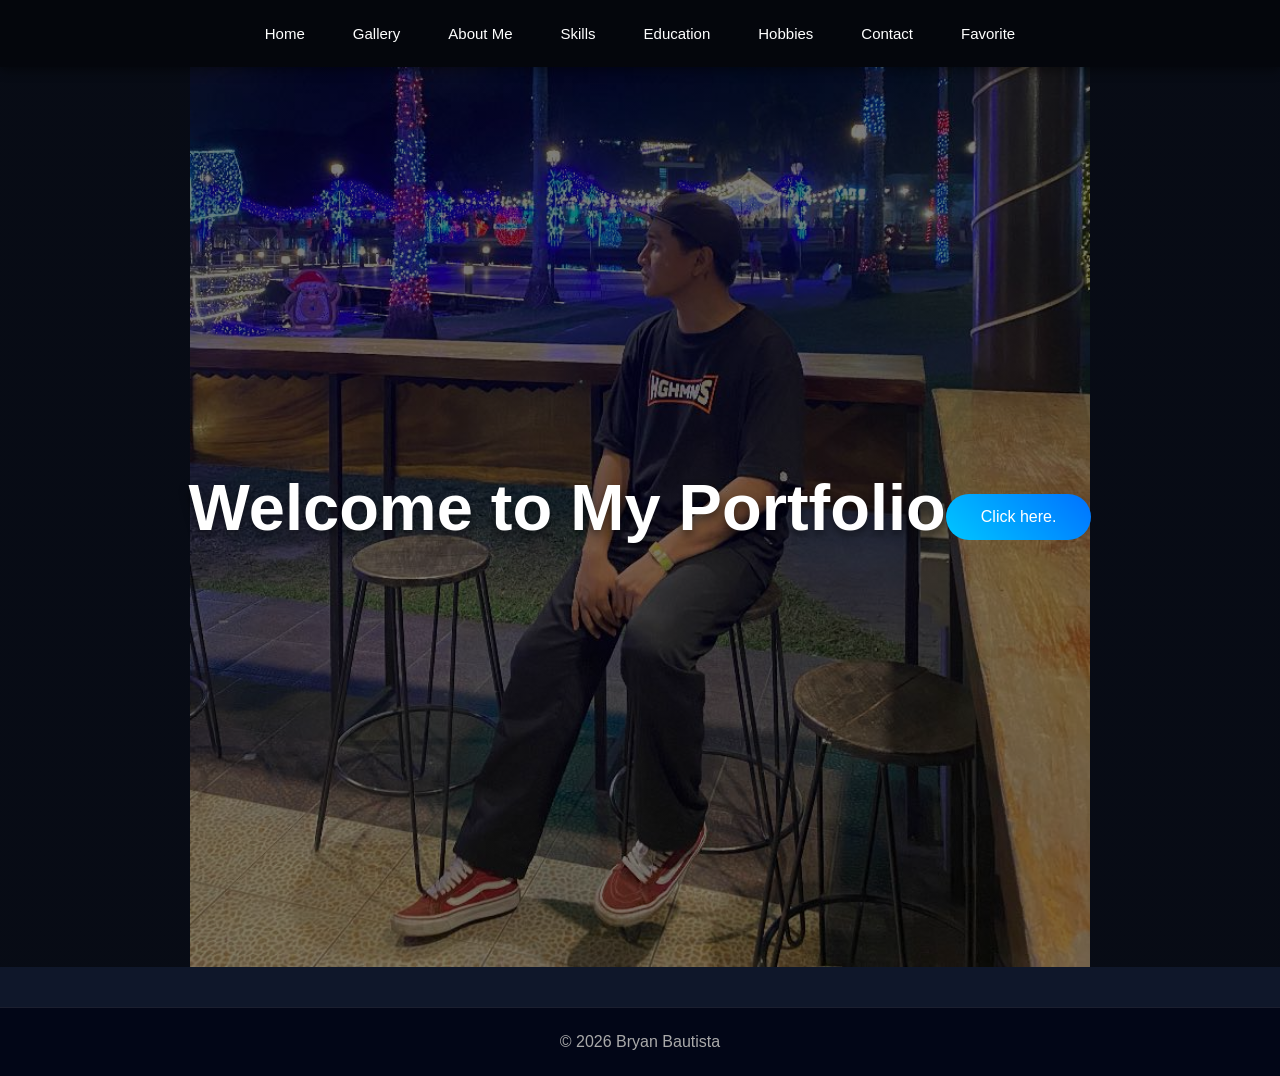
<file: index.html>
<!DOCTYPE html>
<html>
<head>
<title>Home</title>
<link rel="stylesheet" href="style.css">
</head>
<body>

<nav>
<a href="index.html">Home</a>
<a href="gallery.html">Gallery</a>
<a href="aboutme.html">About Me</a>
<a href="skills.html">Skills</a>
<a href="education.html">Education</a>
<a href="hobbies.html">Hobbies</a>
<a href="contact.html">Contact</a>
<a href="favorites.html">Favorite</a>
</nav>

<section class="hero">
<h1>Welcome to My Portfolio</h1>
<a href="Explore.html" class="btn" style="text-align: center;">Click here.</a>
</section>

</div>

<footer>
<p>© 2026 Bryan Bautista</p>
</footer>

</body>
</html>
</file>
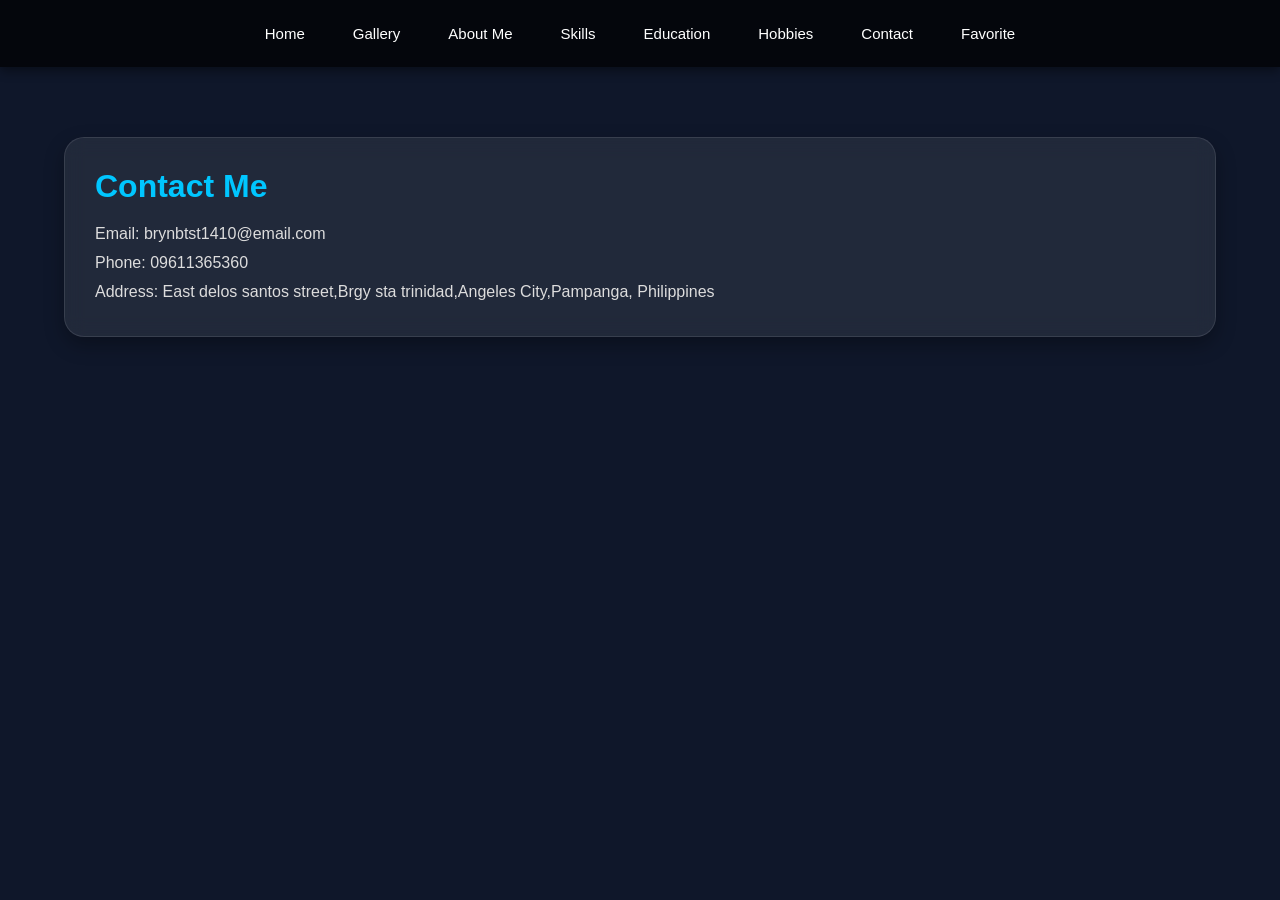
<file: contact.html>
<!DOCTYPE html>
<html>
<head>
<title>Contact</title>
<link rel="stylesheet" href="style.css">
</head>
<body>

<nav>
<a href="index.html">Home</a>
<a href="gallery.html">Gallery</a>
<a href="aboutme.html">About Me</a>
<a href="skills.html">Skills</a>
<a href="education.html">Education</a>
<a href="hobbies.html">Hobbies</a>
<a href="contact.html">Contact</a>
<a href="favorites.html">Favorite</a>
</nav>

<div class="container">
<div class="card">
<h1>Contact Me</h1>
<p>Email: brynbtst1410@email.com</p>
<p>Phone: 09611365360</p>
<p>Address: East delos santos street,Brgy sta trinidad,Angeles City,Pampanga, Philippines</p>
</div>
</div>

</body>
</html>
</file>
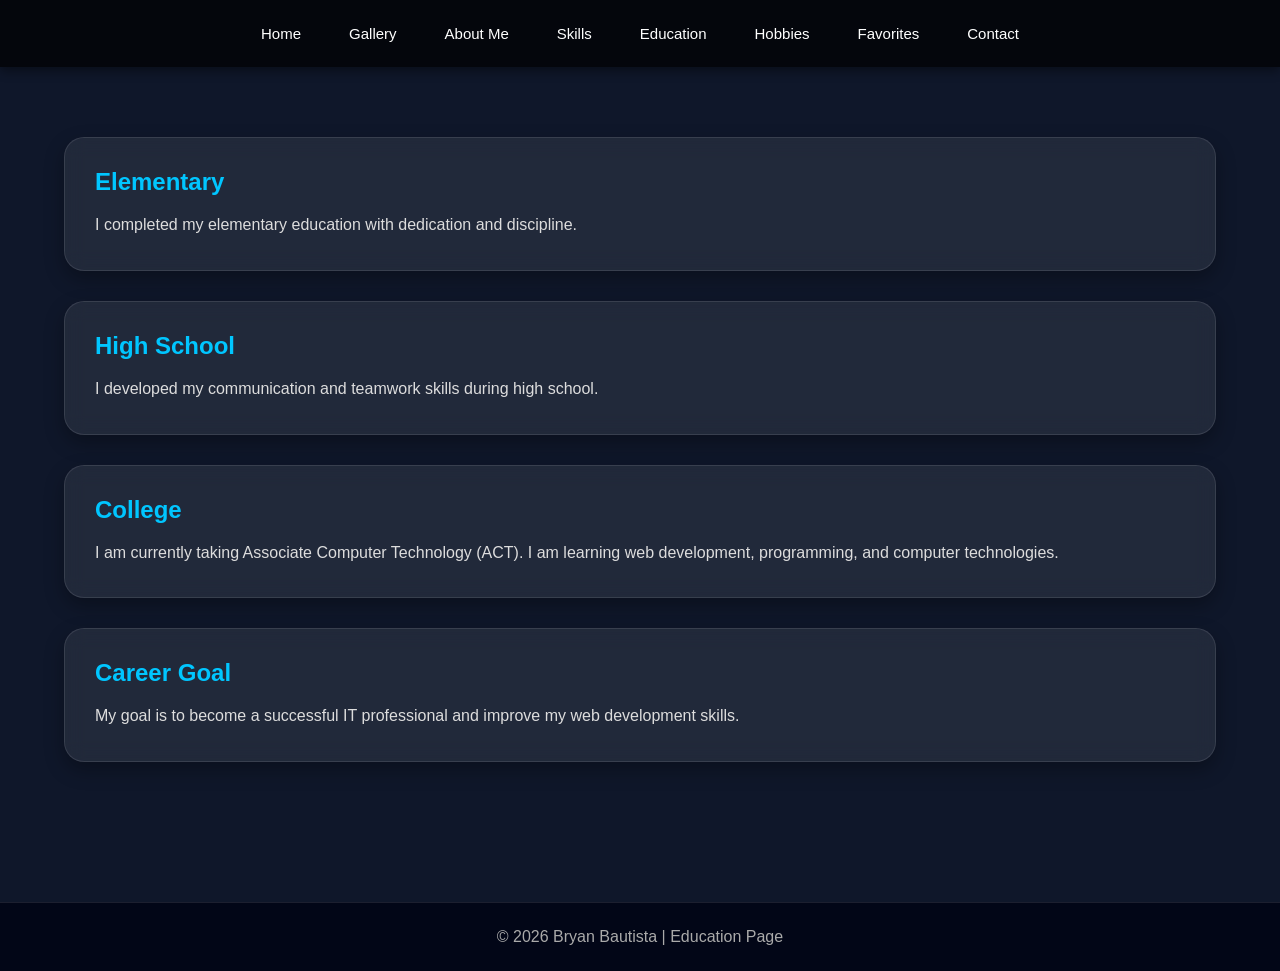
<file: educ.html>
<!DOCTYPE html>
<html lang="en">
<head>
    <meta charset="UTF-8">
    <meta name="viewport" content="width=device-width, initial-scale=1.0">
    <title>Education</title>
    <link rel="stylesheet" href="style.css">
</head>
<body>


<nav>
    <a href="index.html">Home</a>
    <a href="gallery.html">Gallery</a>
    <a href="aboutme.html">About Me</a>
    <a href="skills.html">Skills</a>
    <a href="education.html">Education</a>
    <a href="hobbies.html">Hobbies</a>
    <a href="favorites.html">Favorites</a>
    <a href="contact.html">Contact</a>
</nav>


<div class="container">

    <div class="card">
        <h2>Elementary</h2>
        <p>I completed my elementary education with dedication and discipline.</p>
     
    </div>

    <div class="card">
        <h2>High School</h2>
        <p>I developed my communication and teamwork skills during high school.</p>
    </div>

    <div class="card">
        <h2>College</h2>
        <p>
            I am currently taking Associate Computer Technology (ACT).
            I am learning web development, programming, and computer technologies.
        </p>
    </div>

    <div class="card">
        <h2>Career Goal</h2>
        <p>
            My goal is to become a successful IT professional and improve my web development skills.
        </p>
    </div>

</div>


<footer>
    <p>© 2026 Bryan Bautista | Education Page</p>
</footer>

</body>
</html>
</file>
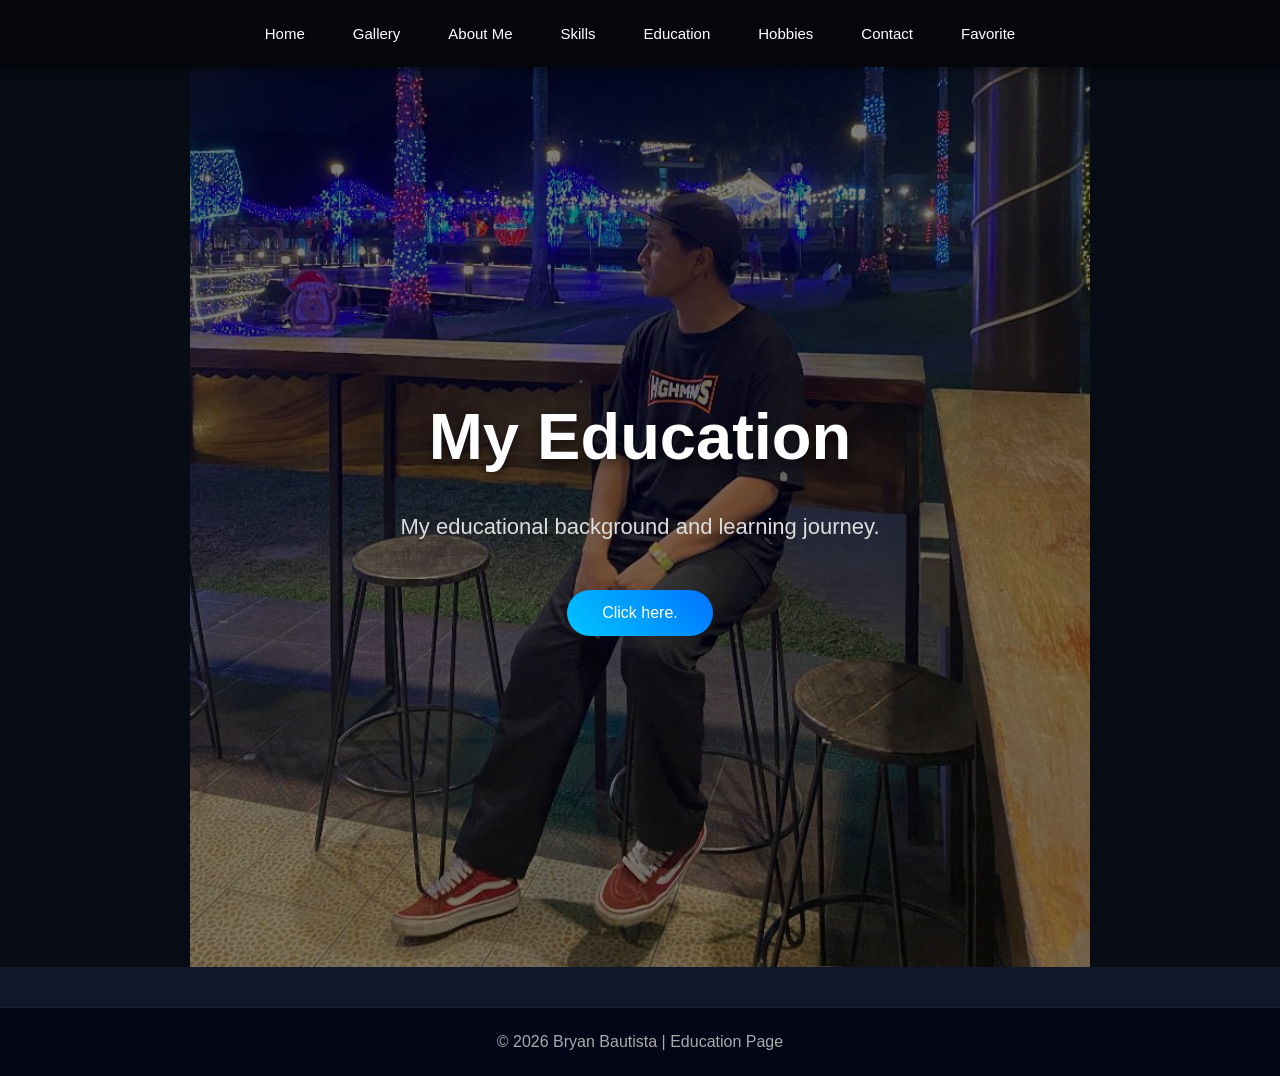
<file: education.html>
<!DOCTYPE html>
<html lang="en">
<head>
    <meta charset="UTF-8">
    <meta name="viewport" content="width=device-width, initial-scale=1.0">
    <title>Education</title>
    <link rel="stylesheet" href="style.css">
</head>
<body>

   <nav>
<a href="index.html">Home</a>
<a href="gallery.html">Gallery</a>
<a href="aboutme.html">About Me</a>
<a href="skills.html">Skills</a>
<a href="education.html">Education</a>
<a href="hobbies.html">Hobbies</a>
<a href="contact.html">Contact</a>
<a href="favorites.html">Favorite</a>
</nav>



<section class="hero" style="height:60vh;">
    <div class="hero-content">
        <h1>My Education</h1>
        <p>My educational background and learning journey.</p>
        <a href="educ.html" class="btn" style="text-align: center;">Click here.</a>
    </div>
</section>


<footer>
    <p>© 2026 Bryan Bautista | Education Page</p>
</footer>

</body>
</html>
</file>
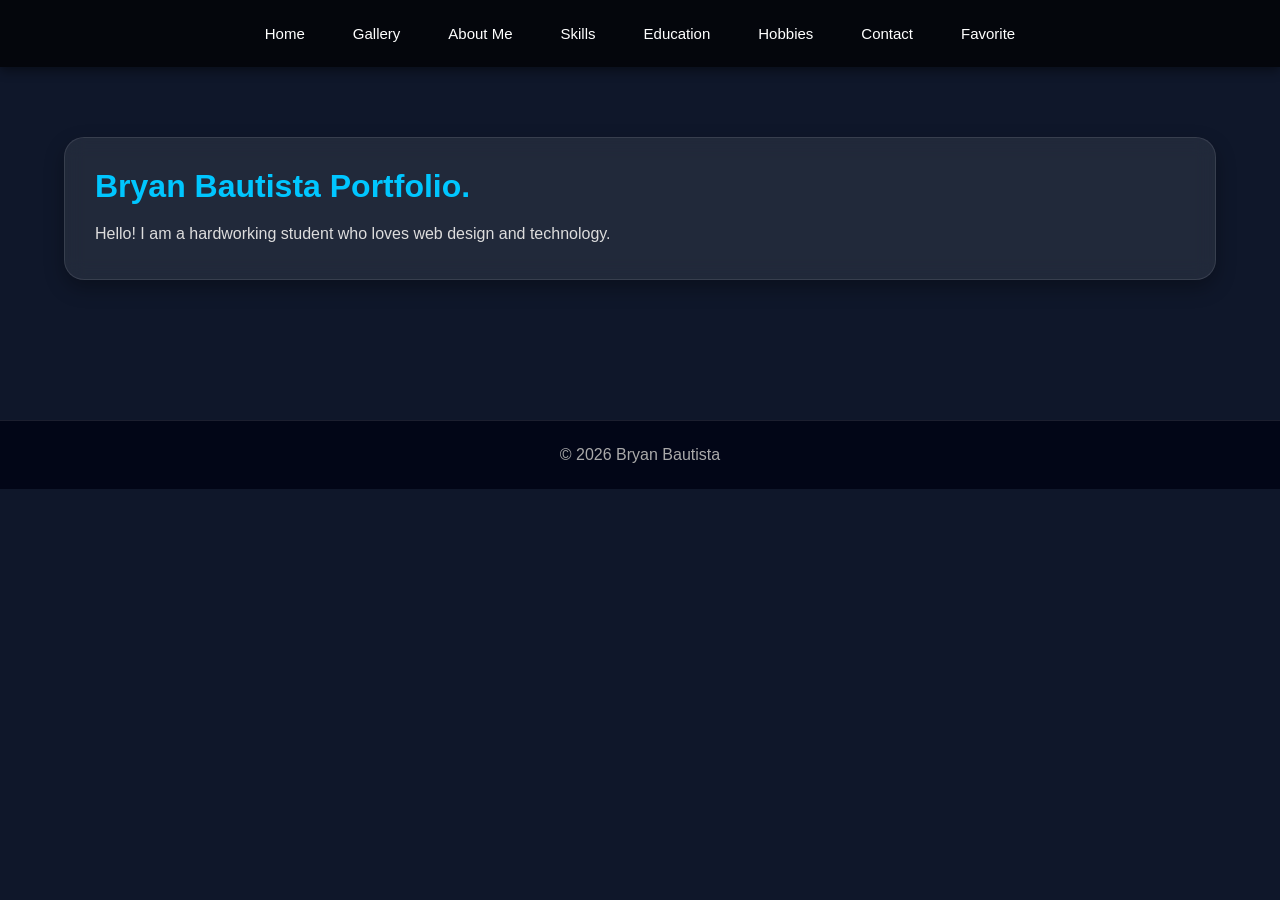
<file: Explore.html>
<!DOCTYPE html>
<html>
<head>
<title>Home</title>
<link rel="stylesheet" href="style.css">
</head>
<body>

<nav>
<a href="index.html">Home</a>
<a href="gallery.html">Gallery</a>
<a href="aboutme.html">About Me</a>
<a href="skills.html">Skills</a>
<a href="education.html">Education</a>
<a href="hobbies.html">Hobbies</a>
<a href="contact.html">Contact</a>
<a href="favorites.html">Favorite</a>
</nav>

<div class="container">
<div class="card">
<h1>Bryan Bautista Portfolio.</h1>
<p>Hello! I am a hardworking student who loves web design and technology.</p>
</div>
</div>

<footer>
<p>© 2026 Bryan Bautista</p>
</footer>

</body>
</html>
</file>
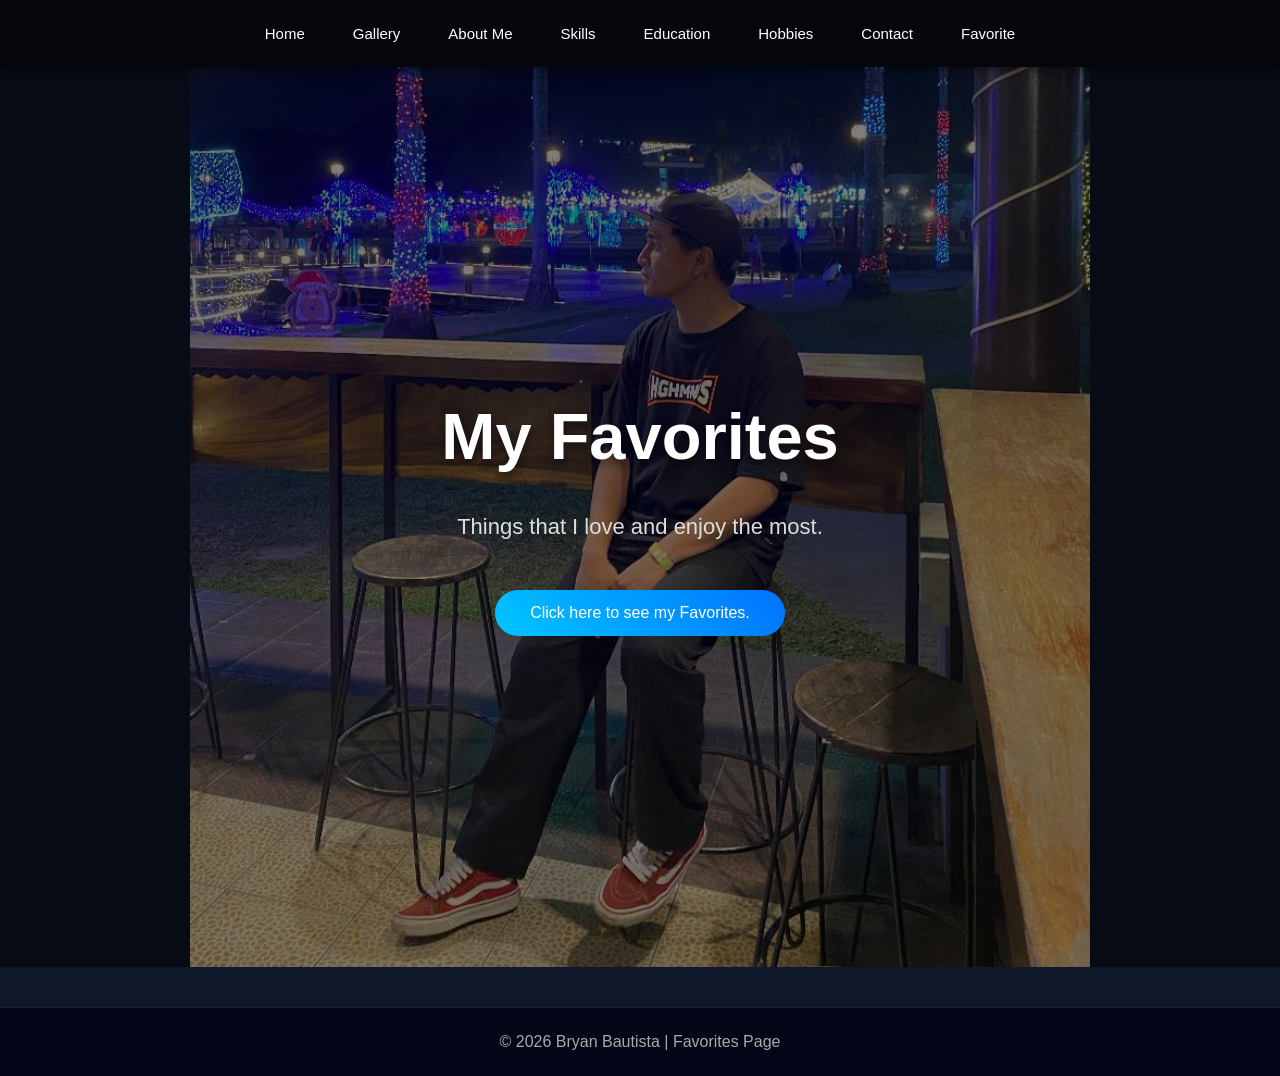
<file: favorites.html>
<!DOCTYPE html>
<html lang="en">
<head>
    <meta charset="UTF-8">
    <meta name="viewport" content="width=device-width, initial-scale=1.0">
    <title>Favorites</title>
    <link rel="stylesheet" href="style.css">
</head>
<body>


<nav>
<a href="index.html">Home</a>
<a href="gallery.html">Gallery</a>
<a href="aboutme.html">About Me</a>
<a href="skills.html">Skills</a>
<a href="education.html">Education</a>
<a href="hobbies.html">Hobbies</a>
<a href="contact.html">Contact</a>
<a href="favorites.html">Favorite</a>
</nav>


<section class="hero" style="height:60vh;">
    <div class="hero-content">
        <h1>My Favorites</h1>
        <p>Things that I love and enjoy the most.</p>
        <a href="favs.html"class="btn">Click here to see my Favorites.</a>
    </div>
</section>

</div>


<footer>
    <p>© 2026 Bryan Bautista | Favorites Page</p>
</footer>

</body>
</html>
</file>
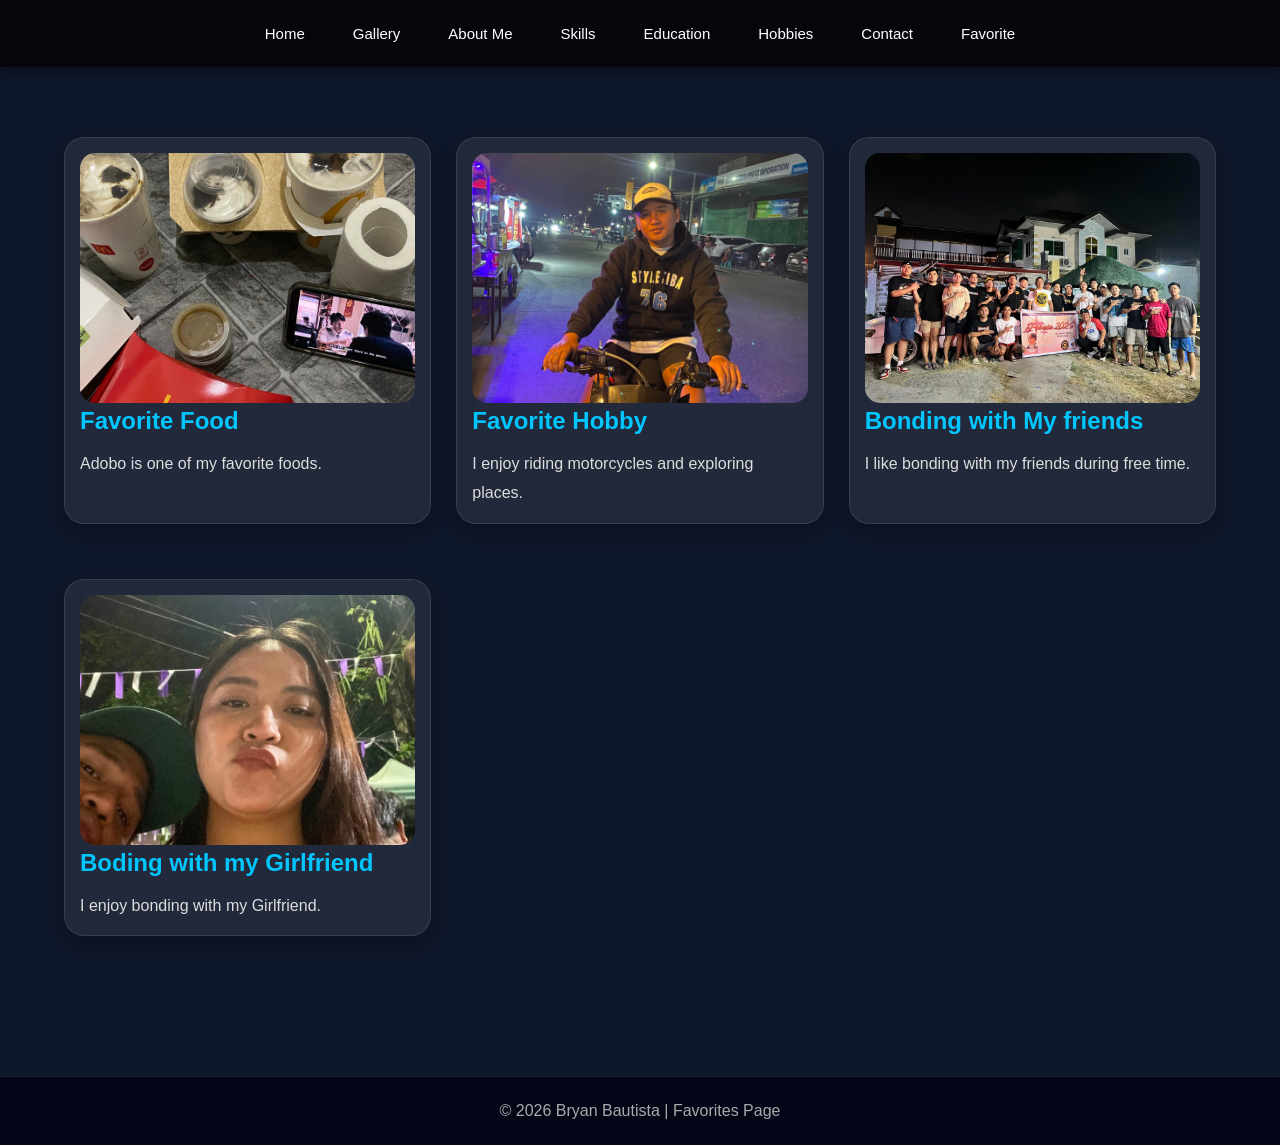
<file: favs.html>
<!DOCTYPE html>
<html lang="en">
<head>
    <meta charset="UTF-8">
    <meta name="viewport" content="width=device-width, initial-scale=1.0">
    <title>Favorites</title>
    <link rel="stylesheet" href="style.css">
</head>
<body>


<nav>
<a href="index.html">Home</a>
<a href="gallery.html">Gallery</a>
<a href="aboutme.html">About Me</a>
<a href="skills.html">Skills</a>
<a href="education.html">Education</a>
<a href="hobbies.html">Hobbies</a>
<a href="contact.html">Contact</a>
<a href="favorites.html">Favorite</a>
</nav>

</section>


<div class="container">

    <div class="gallery">

        <div class="card">
            <img src="img/FT.jpg" alt="">
            <h2>Favorite Food</h2>
            <p>Adobo is one of my favorite foods.</p>
        </div>

        <div class="card">
            <img src="img/riide.jpg" alt="">
            <h2>Favorite Hobby</h2>
            <p>I enjoy riding motorcycles and exploring places.</p>
        </div>

        <div class="card">
            <img src="img/friends tgp.jpg" alt="">
            <h2>Bonding with My friends</h2>
            <p>I like bonding with my friends during free time.</p>
        </div>

        <div class="card">
            <img src="img/isca.jpg" alt="">
            <h2>Boding with my Girlfriend</h2>
            <p>I enjoy bonding with my Girlfriend.</p>
        </div>

    </div>

</div>


<footer>
    <p>© 2026 Bryan Bautista | Favorites Page</p>
</footer>

</body>
</html>
</file>
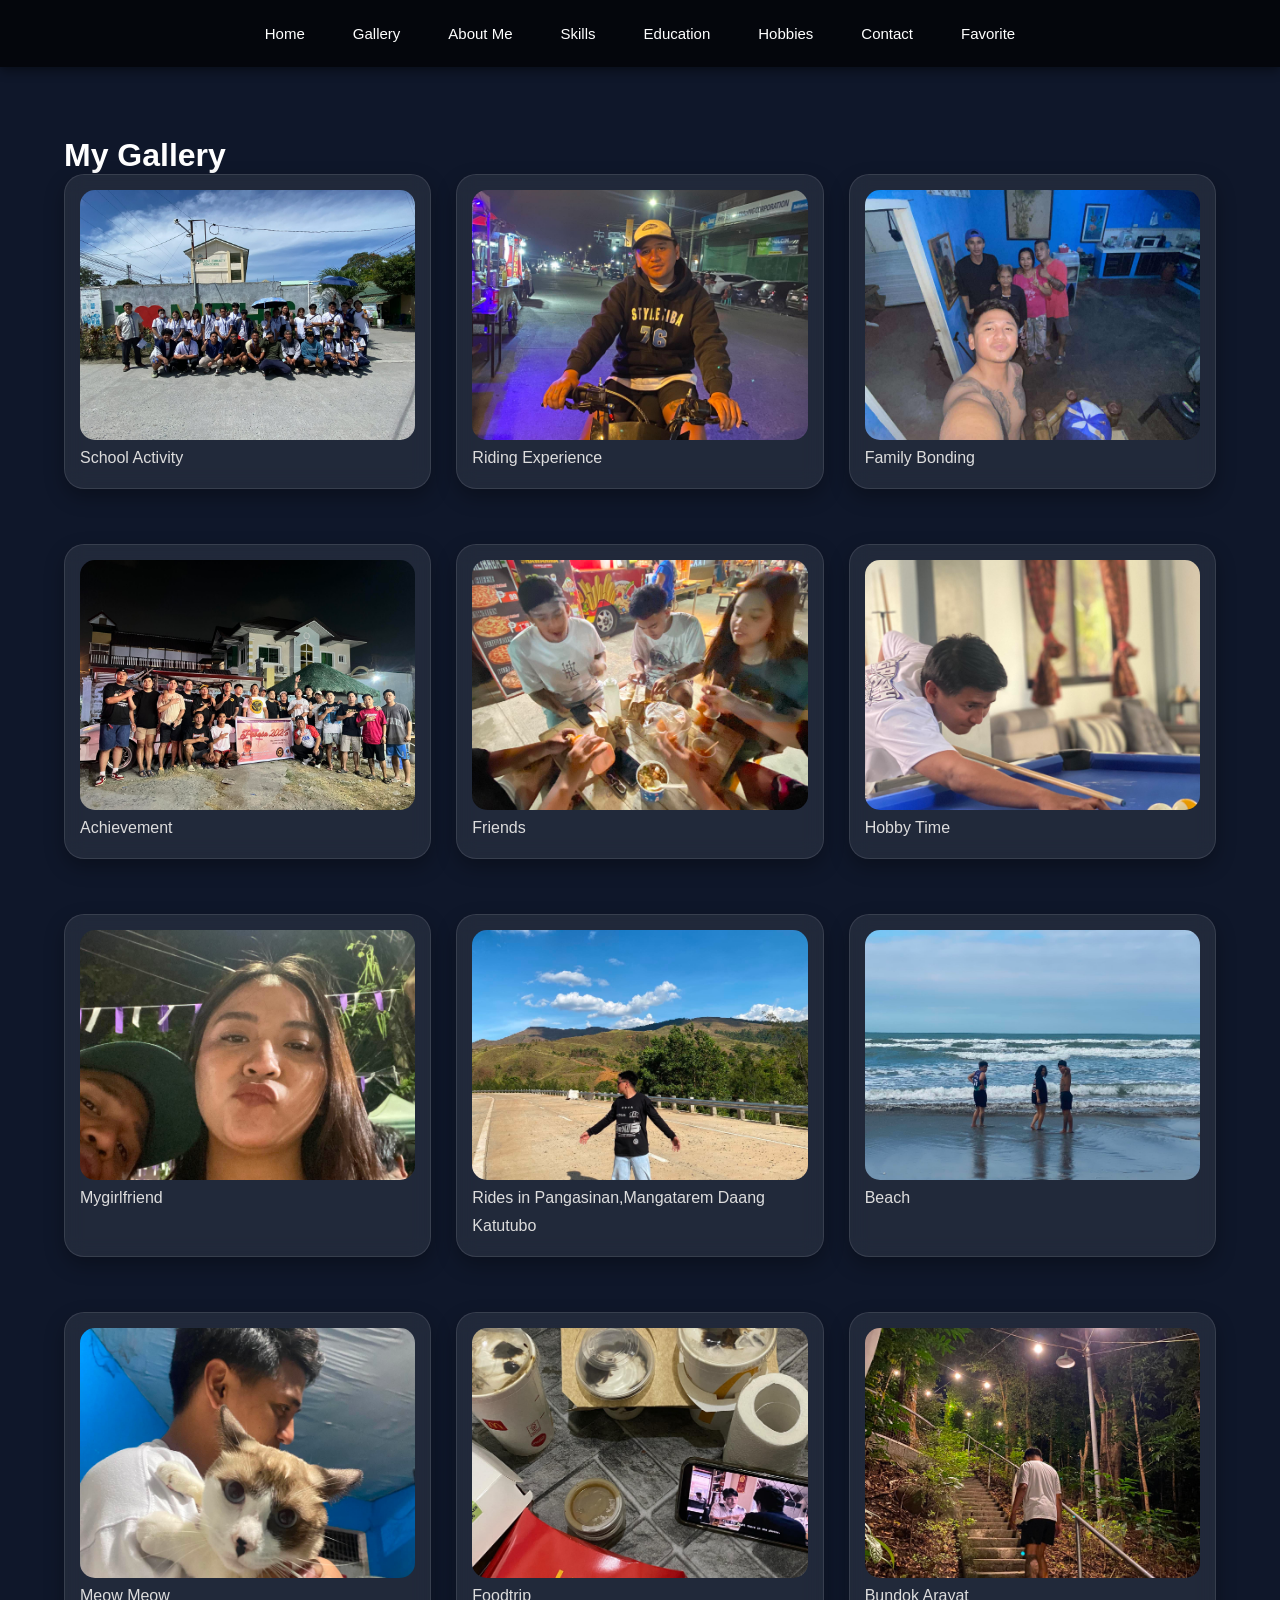
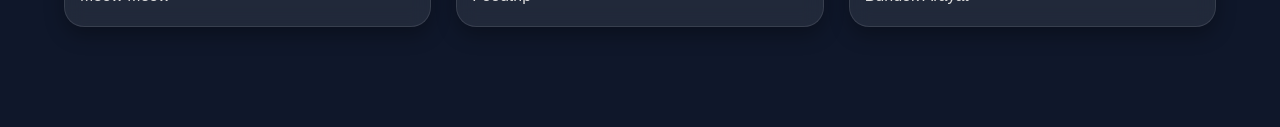
<file: gallery.html>
<!DOCTYPE html>
<html>
<head>
<title>Gallery</title>
<link rel="stylesheet" href="style.css">
</head>
<body>

<nav>
<a href="index.html">Home</a>
<a href="gallery.html">Gallery</a>
<a href="aboutme.html">About Me</a>
<a href="skills.html">Skills</a>
<a href="education.html">Education</a>
<a href="hobbies.html">Hobbies</a>
<a href="contact.html">Contact</a>
<a href="favorites.html">Favorite</a>
</nav>

<div class="container">
<h1>My Gallery</h1>

<div class="gallery">
<div class="card">
<img src="img/activityschool.jpg">
<p>School Activity</p>
</div>

<div class="card">
<img src="img/riide.jpg">
<p>Riding Experience</p>
</div>

<div class="card">
<img src="img/fam.jpg">
<p>Family Bonding</p>
</div>

<div class="card">
<img src="img/friends tgp.jpg">
<p>Achievement</p>
</div>

<div class="card">
<img src="img/friendsep.jpg">
<p>Friends</p>
</div>

<div class="card">
<img src="img/bill.jpg">
<p>Hobby Time</p>
</div>

<div class="card">
<img src="img/isca.jpg">
<p>Mygirlfriend</p>
</div>

<div class="card">
<img src="img/bundok.jpg">
<p>Rides in Pangasinan,Mangatarem Daang Katutubo</p>
</div>

<div class="card">
<img src="img/beach.jpg">
<p>Beach</p>
</div>
<div class="card">
<img src="img/meow.jpg">
<p>Meow Meow</p>
</div>

<div class="card">
<img src="img/FT.jpg">
<p>Foodtrip</p>
</div>

<div class="card">
<img src="img/arayat.jpg">
<p>Bundok Arayat</p>
</div>

</body>
</html>
</file>
<file: style.css>
*{
    margin:0;
    padding:0;
    box-sizing:border-box;
    font-family:'Poppins', sans-serif;
    scroll-behavior:smooth;
}

body{
    background-color:#0f172a;
    color:white;
    overflow-x:hidden;
}

nav{
    position:sticky;
    top:0;
    width:100%;
    display:flex;
    justify-content:center;
    align-items:center;
    flex-wrap:wrap;
    gap:12px;
    padding:15px 20px;
    background:rgba(0,0,0,0.7);
    backdrop-filter:blur(10px);
    z-index:1000;
    box-shadow:0 4px 10px rgba(0,0,0,0.4);
}

nav a{
    color:white;
    text-decoration:none;
    font-size:15px;
    font-weight:500;
    padding:10px 18px;
    border-radius:30px;
    transition:0.3s ease;
}

nav a:hover{
    background:linear-gradient(45deg,#00c6ff,#0072ff);
    transform:translateY(-3px);
    box-shadow:0 5px 15px rgba(0,114,255,0.5);
}
.hero{
    width:100%;
    min-height:100vh;

    background-image:
    linear-gradient(rgba(0,0,0,0.5), rgba(0,0,0,0.5)),
    url("img/bry.jpg");

    background-size:contain;
    background-position:center;
    background-repeat:no-repeat;
    background-color:#0f172a;

    display:flex;
    justify-content:center;
    align-items:center;
    text-align:center;
    padding:20px;
}

.hero-content{
    animation:fadeIn 1.5s ease;
}

.hero h1{
    font-size:65px;
    margin-bottom:20px;
    text-shadow:0 5px 10px rgba(0,0,0,0.5);
}

.hero p{
    font-size:22px;
    color:#ddd;
    margin-bottom:30px;
}
.hero button,
.btn{
    padding:14px 35px;
    border:none;
    border-radius:30px;
    background:linear-gradient(45deg,#00c6ff,#0072ff);
    color:white;
    font-size:16px;
    cursor:pointer;
    text-decoration:none;
    transition:0.4s;
}

.hero button:hover,
.btn:hover{
    transform:scale(1.05);
    box-shadow:0 10px 20px rgba(0,114,255,0.5);
}
.container{
    width:90%;
    margin:auto;
    padding:70px 0;
}
.card{
    background:rgba(255,255,255,0.08);
    backdrop-filter:blur(10px);
    border:1px solid rgba(255,255,255,0.1);
    padding:30px;
    border-radius:20px;
    margin-bottom:30px;
    transition:0.4s;
    box-shadow:0 8px 20px rgba(0,0,0,0.3);
    animation:zoomIn 1s ease;
}

.card:hover{
    transform:translateY(-10px);
    box-shadow:0 15px 30px rgba(0,0,0,0.5);
}

.card h1,
.card h2{
    color:#00c6ff;
    margin-bottom:15px;
}

.card p,
.card li{
    color:#ddd;
    line-height:1.8;
}
.gallery{
    display:grid;
    grid-template-columns:repeat(auto-fit, minmax(280px,1fr));
    gap:25px;
}

.gallery .card{
    overflow:hidden;
    padding:15px;
}

.gallery img{
    width:100%;
    height:250px;
    object-fit:cover;
    border-radius:15px;
    transition:0.5s;
}

.gallery img:hover{
    transform:scale(1.08);
}
footer{
    background:#020617;
    text-align:center;
    padding:25px;
    margin-top:40px;
    border-top:1px solid rgba(255,255,255,0.1);
}

footer p{
    color:#aaa;
}
@keyframes fadeIn{
    from{
        opacity:0;
        transform:translateY(40px);
    }

    to{
        opacity:1;
        transform:translateY(0);
    }
}

@keyframes zoomIn{
    from{
        opacity:0;
        transform:scale(0.8);
    }

    to{
        opacity:1;
        transform:scale(1);
    }
}
@media(max-width:992px){

    .hero h1{
        font-size:50px;
    }

    .hero p{
        font-size:18px;
    }
}

@media(max-width:768px){

    nav{
        flex-direction:column;
        gap:10px;
    }

    nav a{
        width:100%;
        text-align:center;
    }

    .hero{
        min-height:90vh;
    }

    .hero h1{
        font-size:38px;
    }

    .hero p{
        font-size:16px;
    }

    .container{
        width:95%;
    }

    .card{
        padding:20px;
    }

    .gallery{
        grid-template-columns:1fr;
    }
}

@media(max-width:480px){

    .hero h1{
        font-size:30px;
    }

    .hero p{
        font-size:14px;
    }

    .hero button,
    .btn{
        width:100%;
    }
}
.btn{
    display:inline-block;
    padding:14px 35px;
    border-radius:30px;
    background:linear-gradient(45deg,#00c6ff,#0072ff);
    color:white;
    text-decoration:none;
    font-size:16px;
    transition:0.4s;
    animation:slideDown 1.5s ease;
}

.btn:hover{
    transform:translateY(-5px);
    box-shadow:0 10px 20px rgba(0,114,255,0.5);
}
@keyframes slideDown{
    from{
        opacity:0;
        transform:translateY(-100px);
    }

    to{
        opacity:1;
        transform:translateY(0);
    }
}
.hero-content{
    display:flex;
    flex-direction:column;
    justify-content:center;
    align-items:center;
    text-align:center;
    gap:20px;
}
</file>
